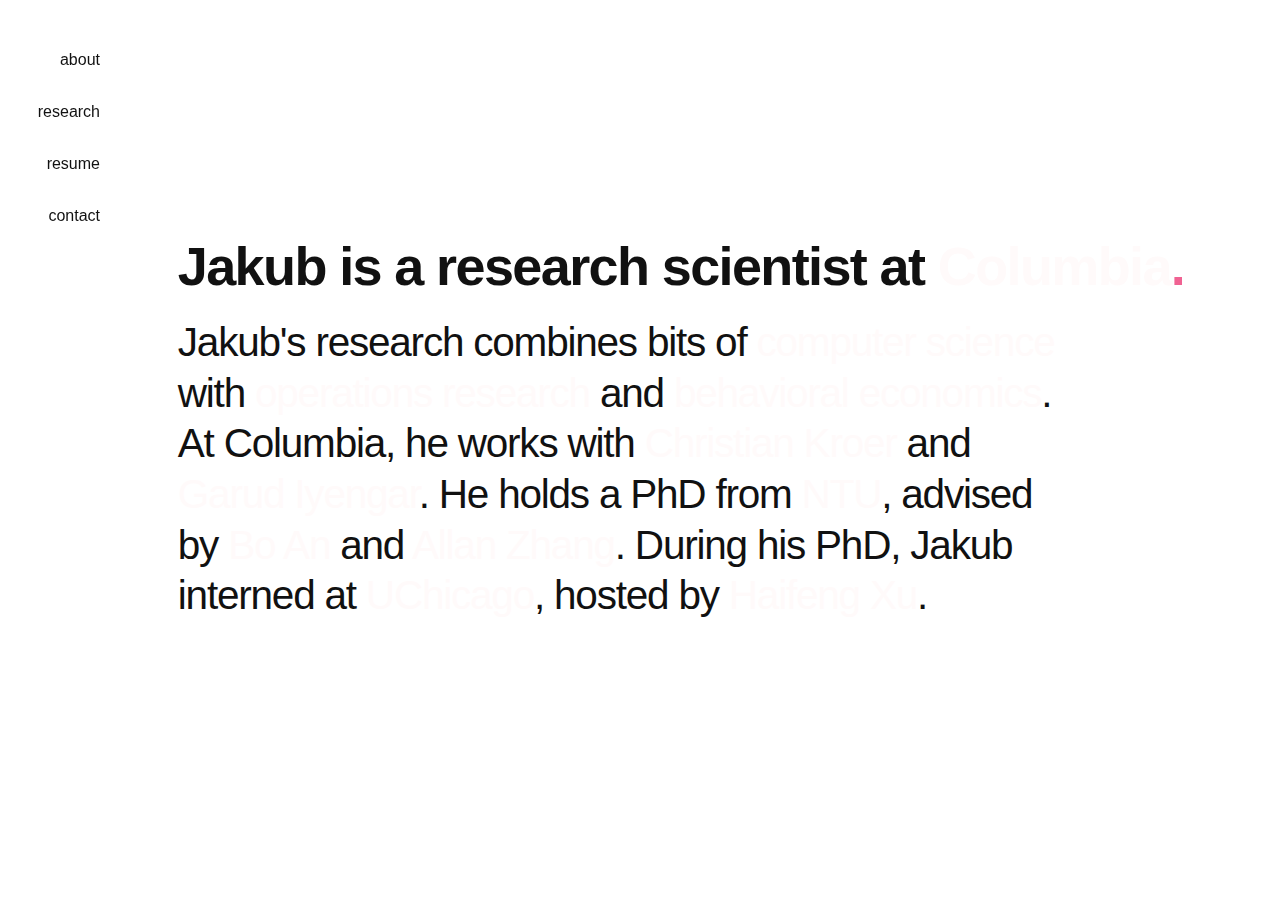
<file: index.html>
<!DOCTYPE html>
<html lang="en-us">

<head>
	<meta name="generator" content="Hugo 0.117.0">
  <title>Jakub Černý</title>

  <meta charset="UTF-8">
  <meta name="language" content="en">
  <meta name="description" content="A behavioral game theorist.">
  <meta name="keywords" content="">
  <meta name="viewport" content="width=device-width, initial-scale=1.0">
  <meta http-equiv="content-type" content="text/html; charset=utf-8">
  <meta http-equiv="X-UA-Compatible" content="IE=edge">

  
  

  <link rel="shortcut icon" type="image/png" href="/favicon.ico" />


  
  
    
 
  
  
  
  
  
  
    
    <link type="text/css" rel="stylesheet" href="/css/about.min.96dd387db8d49085b3c2340bcef4089658de81a5754f9d0aaa80632c3110f54c.css" integrity="sha256-lt04fbjUkIWzwjQLzvQIlljegaV1T50KqoBjLDEQ9Uw="/>
  
    
    <link type="text/css" rel="stylesheet" href="/css/custom.min.1a76f10a1dd21ff9c9a2f0702d9d54ea7ae90e9f93c1ad2fab7a4a0ac6d86e9f.css" integrity="sha256-GnbxCh3SH/nJovBwLZ1U6nrpDp&#43;Twa0vq3pKCsbYbp8="/>
  
  
   
  <link rel="alternate" type="application/rss+xml+xml" href="https://j-cerny.github.io/index.xml" title="Jakub Černý" /> 
   
   
    

<script type="application/ld+json">
  
    { 
      "@context": "http://schema.org", 
      "@type": "WebSite", 
      "url": "https:\/\/j-cerny.github.io\/",
      "name": "",
      "author": {
        "@type": "Person",
        "name": ""
      },
      "description": "A behavioral game theorist."
    }
  
  </script>
</head>

<body>
  <div class="burger__container">
  <div class="burger" aria-controls="navigation" aria-label="Menu">
    <div class="burger__meat burger__meat--1"></div>
    <div class="burger__meat burger__meat--2"></div>
    <div class="burger__meat burger__meat--3"></div>
  </div>
</div>
 

  <nav class="nav" id="navigation">
  <ul class="nav__list">
    
    
      <li>
        <a  class="active"
         href="/">about</a>
      </li>
    
      <li>
        <a  class="active"
         href="/biblio">research</a>
      </li>
    
      <li>
        <a  class="active"
         href="/cernyjakub_resume.pdf">resume</a>
      </li>
    
      <li>
        <a  class="active"
         href="/contact">contact</a>
      </li>
    
  </ul>
</nav>


  <main>
    

<div class="splash-container">
  <div class="splash">
    
    <h1>
      Jakub is a research scientist at <a target="_blank" href="https://columbia.edu/">Columbia</a><span class="fancy">.</span></h1>
    
    <h2>
      Jakub's research combines bits of <a target="_blank" href="https://en.wikipedia.org/wiki/Multi-agent_system">computer science</a> with <a target="_blank" href="https://en.wikipedia.org/wiki/Game_theory">operations research</a> and <a target="_blank" href="https://en.wikipedia.org/wiki/Bounded_rationality">behavioral economics</a>. At Columbia, he works with <a target="_blank" href="http://www.columbia.edu/~ck2945/">Christian Kroer</a> and <a target="_blank" href="http://www.columbia.edu/~gi10/">
Garud Iyengar</a>. He holds a PhD from <a target="_blank" href="https://ntu.edu.sg/">NTU</a>, advised by <a target="_blank" href="https://personal.ntu.edu.sg/boan/index.html">Bo An</a> and <a target="_blank" href="https://ieeexplore.ieee.org/author/37576551700">Allan Zhang</a>. During his PhD, Jakub interned at <a target="_blank" href="https://uchicago.edu/">UChicago</a>, hosted by <a target="_blank" href="https://www.haifeng-xu.com/">Haifeng Xu</a>.
      
      
      
    </h2>
    

    <h3>
    
    </h3>
    


<div class="social-icons">
  
     
    
  
     
    
  
     
    
  
     
    
  
     
    
  
     
    
  
     
    
  
     
    
  
     
    
     
</div>

  </div>
</div>


  </main>

   

  
  <script src="/js/index.min.301a8b0870381bf76b3b5182e8966d363a0474281183439beb024d8b8228fc66.js" integrity="sha256-MBqLCHA4G/drO1GC6JZtNjoEdCgRg0Ob6wJNi4Io/GY=" crossorigin="anonymous"></script>
   
</body>

</html>
</file>
<file: css/custom.min.1a76f10a1dd21ff9c9a2f0702d9d54ea7ae90e9f93c1ad2fab7a4a0ac6d86e9f.css>
.fancy{color:#f06292}.nav{background:inherit}html{background-color:inherit}body{height:auto;min-height:100%;animation:name 20s infinite}.splash{margin:0;margin-right:1em;position:absolute;top:80px}@media screen and (min-height:700px){.splash{top:50%;-ms-transform:translateY(-50%);transform:translateY(-50%)}}ffframe{width:170px;background:#fff;padding:10px;float:left}a{color:snow;text-decoration:none}a:hover{opacity:.7;color:#65214b}@keyframes name{0%{background-color:#8ba18c}25%{background-color:#a3b9a7}50%{background-color:#b6ccbb}75%{background-color:#a3b9a7}100%{background-color:#8ba18c}}
</file>
<file: css/about.min.96dd387db8d49085b3c2340bcef4089658de81a5754f9d0aaa80632c3110f54c.css>
@charset "UTF-8";button,button[type=button],button[type=reset],button[type=submit]{-webkit-appearance:button}input,input[type=text],input[type=email]{-webkit-appearance:none;-moz-appearance:none;appearance:none}html,body{background-color:#fff;color:#111;height:100%}html{box-sizing:border-box}*,*:before,*:after{padding:0;margin:0;box-sizing:inherit}html{font-family:-apple-system,BlinkMacSystemFont,segoe ui,Roboto,Oxygen-Sans,Ubuntu,Cantarell,helvetica neue,sans-serif;-webkit-font-smoothing:antialiased;font-size:95%}@media screen and (min-width:800px){html{font-size:100%}}@media screen and (min-width:1400px){html{font-size:115%}}h1,h2,h3,h4,h5,h6{margin-top:1.5rem;margin-bottom:0;line-height:1.5rem}h1{font-size:2.121rem;line-height:2.25rem;margin-top:2.25rem}h2{font-size:1.414rem}h3{font-size:1.17833333rem}h4{font-size:.98194444rem}h5{font-size:.81828704rem}p{margin-top:1.5rem;margin-bottom:0;line-height:1.5rem}ul,ol{padding-left:1.5rem;margin-top:1.5rem;margin-bottom:1.5rem}ul li,ol li{line-height:1.5rem}ul ul,ul ol,ol ul,ol ol{margin-top:0;margin-bottom:0}blockquote{margin-top:1.5rem;margin-bottom:1.5rem;line-height:1.5rem;color:#111}blockquote::before{position:absolute;content:"\201C";font-size:6em;font-family:roboto,serif;margin-top:.1em;margin-left:-.2em;z-index:-1;color:#ededed}blockquote cite{font-style:italic;font-size:.95em;color:#717171}blockquote cite::before{content:"— "}pre{line-height:1.45;margin-top:1.5rem;padding:16px;word-wrap:normal;overflow:auto;background-color:#f6f8fa;border-radius:3px}code{font-size:85%;font-family:sfmono-regular,Consolas,Menlo,monospace;padding:.2em .4em;margin:0;background-color:rgba(27,31,35,5%);border-radius:3px}pre>code{word-break:normal;white-space:pre}pre code{display:inline;padding:0;margin:0;overflow:visible;line-height:inherit;word-wrap:normal;background-color:transparent;border:0}.lead{font-size:1.414rem}abbr[title]{text-decoration:underline double}.burger__container{height:4rem;display:flex;align-items:center;padding:0 1.5rem;position:fixed;width:100%;background:#fff;z-index:2}@media screen and (min-width:800px){.burger__container{display:none}}.burger{position:relative;width:28px;height:28px;cursor:pointer}.burger__meat{position:absolute;width:28px;height:2px;background:#111;top:calc(50% - 2px/2);left:calc(50% - 28px/2);transition:all 150ms ease-in}.burger__meat--1{transform:translateY(-10px)}.burger__meat--2{width:calc(28px - 6px)}.burger__meat--3{transform:translateY(10px)}.nav--active .burger__meat--1{transform:rotate(45deg)}.nav--active .burger__meat--2{opacity:0}.nav--active .burger__meat--3{transform:rotate(-45deg)}.nav{font-size:16px;position:fixed;display:flex;justify-content:center;align-items:center;background:#fff;visibility:hidden;z-index:1}@media screen and (min-width:800px){.nav{display:block;visibility:visible;padding-top:3em;width:100px}}.nav--active .nav{visibility:visible;height:100%;width:100%}@media screen and (min-width:800px){.nav--active .nav{width:100px}}.nav__list{text-align:right;list-style:none;margin:0;padding:0;width:50%}@media screen and (min-width:800px){.nav__list{width:auto}}@media screen and (max-width:799px){.nav__list{transform:translateY(-25px);opacity:0}.nav--active .nav__list{transform:translateY(0);opacity:1;transition:all 500ms ease}}.nav__list li{margin-bottom:3em;line-height:1.5em}.nav__list li:last-of-type{margin-bottom:0}@media screen and (min-width:800px){.nav__list li{margin-bottom:1.75em}}.nav__list a{color:#9b9b9b;text-decoration:none;font-size:2em}.nav__list a.active{color:#111}.nav__list a:hover{color:#65214b}@media screen and (min-width:800px){.nav__list a{font-size:1em}}.social-icons{display:flex;justify-content:center}.social-icons__link{padding:.8rem}.social-icons__link:not(:last-child){margin-right:1em}.social-icons__link .social-icons__icon{width:1.4rem;height:1.4rem;background-size:contain;background-repeat:no-repeat}body.nav--active{overflow:hidden}main{padding:3rem 1.5rem 1rem}@media screen and (min-width:800px){main{padding-left:calc(1.5rem + 100px)}}@media screen and (max-width:799px){main{padding-top:calc(3rem + 4rem)}}.splash-container{height:100%;justify-content:center;align-items:center;font-size:14px;box-sizing:border-box}@media screen and (min-width:800px){.splash-container{font-size:18px;display:flex}}.splash h1{font-size:3em;line-height:1;letter-spacing:-.03em;margin:0}.splash h2{font-size:2.25em;font-weight:500;line-height:1.25;max-width:22em;letter-spacing:-.03em}.fancy{color:#9013fe}.handle{display:inline-block;margin-top:.275em;color:#9b9b9b;letter-spacing:.5px}.writing{text-decoration:none;color:#9013fe}main{padding-top:0;padding-bottom:0;height:100%}.social-icons{justify-content:flex-start;padding-top:1rem;margin-left:-.8rem}
</file>
